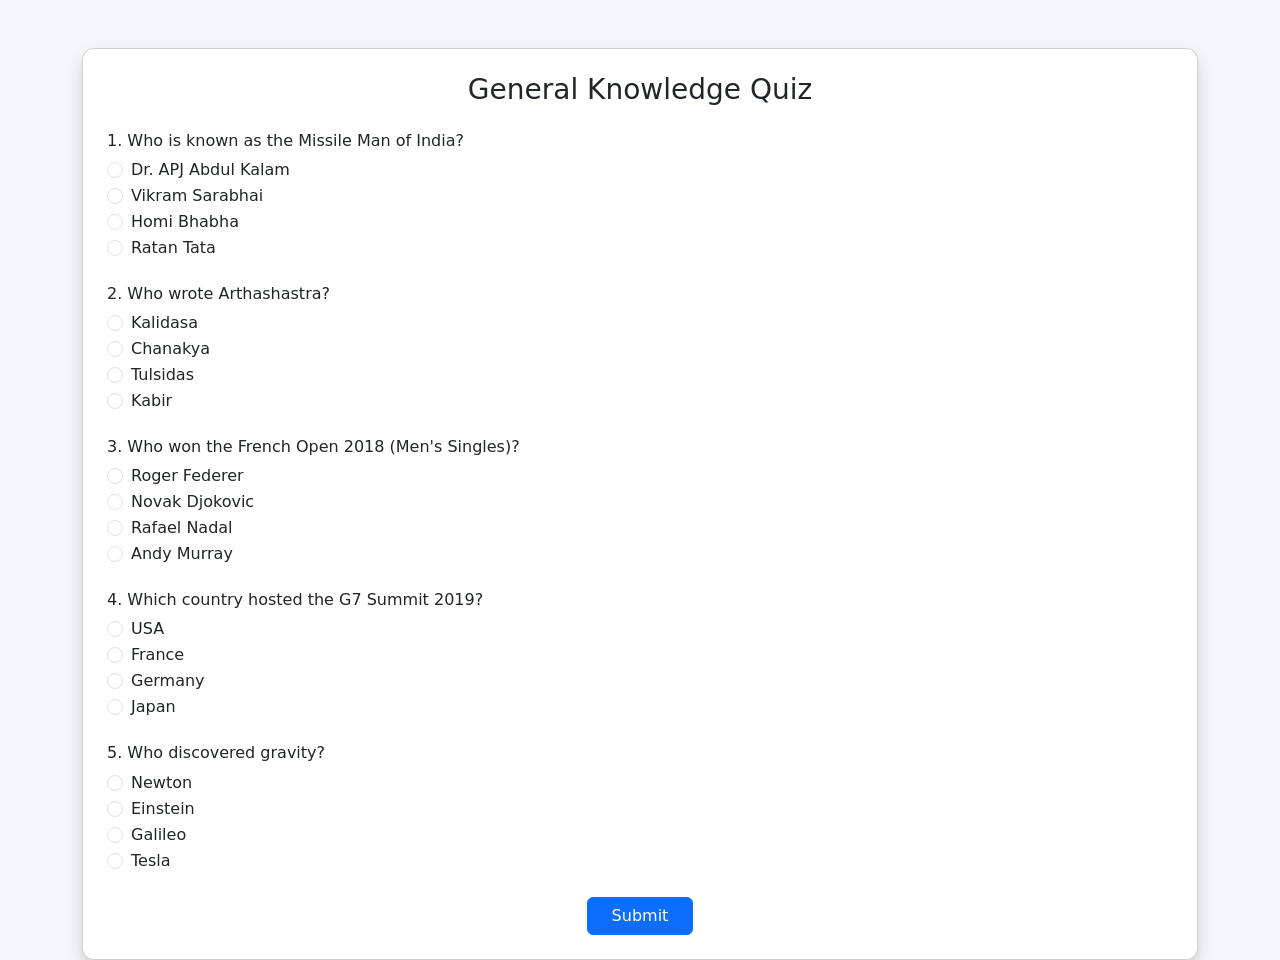
<file: index.html>
<!DOCTYPE html>
<html lang="en">
<head>
  <meta charset="UTF-8">
  <title>Quiz App</title>
  <meta name="viewport" content="width=device-width, initial-scale=1">

  <link href="https://cdn.jsdelivr.net/npm/bootstrap@5.3.2/dist/css/bootstrap.min.css" rel="stylesheet">
  <link rel="stylesheet" href="style.css">
</head>
<body>

<div class="container mt-5">
  <div class="card p-4 shadow">
    <h3 class="text-center mb-4">General Knowledge Quiz</h3>

    <form id="quizForm">
      <div id="quizContainer"></div>

      <div class="text-center mt-4">
        <button type="submit" class="btn btn-primary px-4">Submit</button>
      </div>
    </form>
  </div>
</div>

<script src="script.js"></script>
</body>
</html>
</file>
<file: style.css>
body {
  background-color: #f4f6f9;
}

.card {
  border-radius: 12px;
}

button {
  border-radius: 25px;
}

.chart-container {
  width: 500px;
  height: 500px;
  margin: auto;
}

#resultChart {
  width: 500px !important;
  height: 500px !important;
}
</file>
